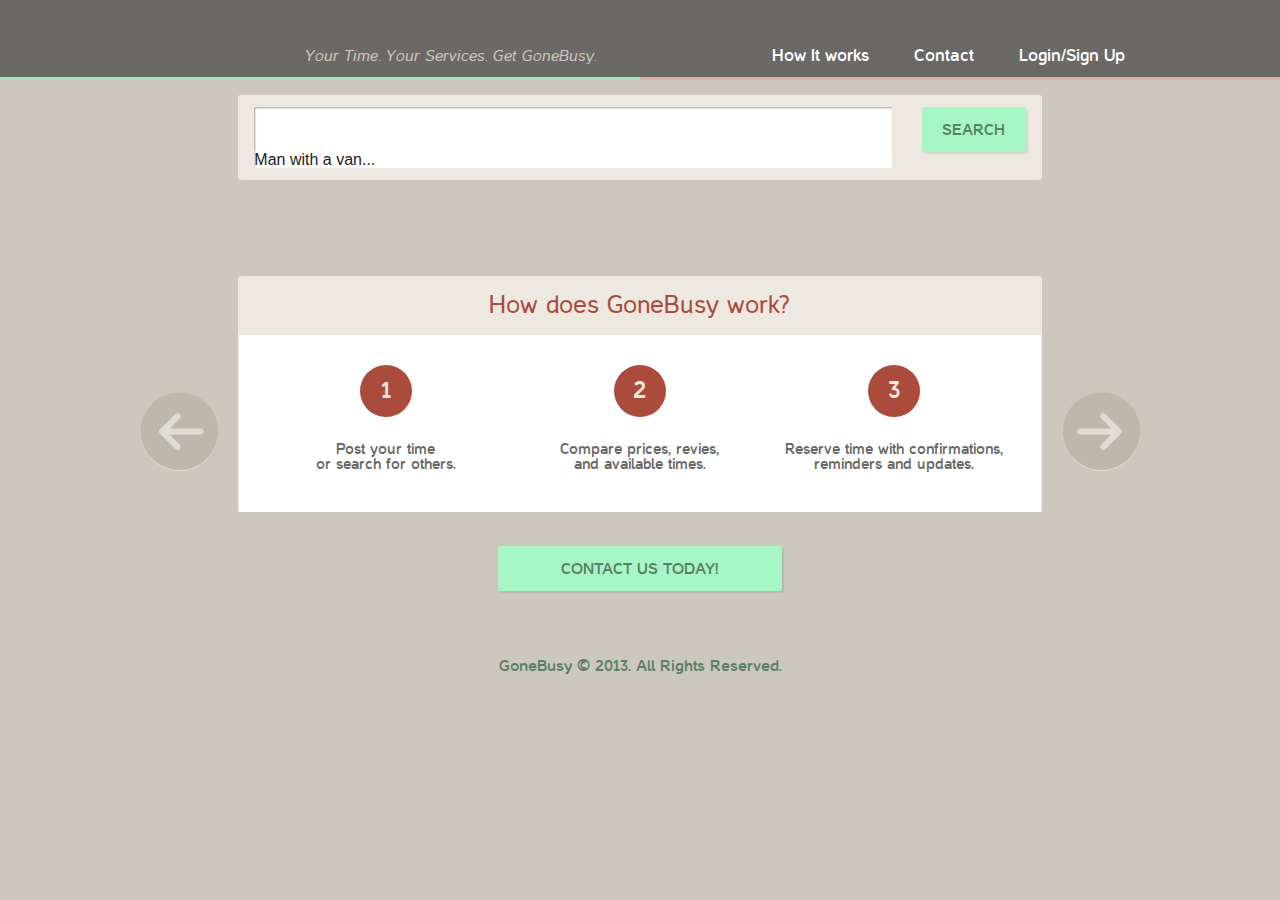
<file: how.html>
<!DOCTYPE html>
<!--[if IE 8]><html class="no-js lt-ie9" lang="en" > <![endif]-->
<!--[if gt IE 8]><!--><html class="no-js" lang="en" ><!--<![endif]-->
<head>
	<meta charset="utf-8">
  	<meta name="viewport" content="width=device-width">
  	<title>Home Page</title>
  	<link rel="stylesheet" href="css/normalize.css">
 	<link rel="stylesheet" href="css/foundation.min.css">
 	<link rel="stylesheet" href="css/custom.css">
</head>
<body>
	<div id="header">
		<div class="row">
			<div class="large-6 columns">
				<a href="#" title="GoneBusy" id="box" class="logo hidetext"><h1>GoneBusy</h1></a>
				<div class="mission push">Your Time. Your Services. Get GoneBusy.</div>
			</div>
			<div class="large-6 columns">
				<ul id="nav" class="push">
					<li><a href="#" title="How It works">How It works</a></li>
					<li><a href="#" title="Contact">Contact</a></li>
					<li><a href="#" title="Login/Sign Up">Login/Sign Up</a></li>
				</ul>
			</div>			
		</div>
		<div class="accent"><div class="green"></div></div>
	</div>
	<div id="cont">
		<div id="search">
			<div class="row">
				<div class="large-10 large-centered columns">
					<form class="rad">
						<div class="row">
							<div class="large-10 columns">
								<div class="search-w"><input class="searchbox rad" type="text" name="search" maxlength="50" size="20" value=""/><div class="search-msg">Man with a van...</div></div>
							</div>
							<div class="large-2 columns">
								<input class="submit rad" type="submit"  value="Search"/>
							</div>
						</div>
					</form>
				</div>
			</div>
		</div>
		<div id="slider">
			<div class="slider-pager">
				<div class="row">
					<div class="large-12 columns">
						<a href="#" class="prev hidetext">Prev</a>
						<a href="#" class="next hidetext">Next</a>
					</div>
				</div>				
			</div>
			<div class="slider-target">
				<!-- <div id="signup">
					<div class="row">
						<div class="large-9 large-centered columns">
							<div class="row">
								<div class="large-6 columns">
									<form class="rad">
										<div class="row">
											<div class ="large-12 columns">
												<h2>Existing Members</h2>
												<label>Username</label>
												<input class="username rad" type="text" name="search" maxlength="50" size="20" value=""/>
												<label>Pass Phrase</label>
												<input class="passphrase rad" type="text" name="search" maxlength="50" size="20" value=""/>
												<div class="base">	
													<div class="log">
														<input class="submit rad" type="submit"  value="Let me in!"/>
													</div>
													<div class="forgot">
														<a href="#">Forgot your password?</a>
													</div>
												</div>
											</div>
										</div>
									</form>
								</div>
								<div class="large-6 columns">
									<form class="rad">
										<div class="row">
											<div class ="large-12 columns">
												<h2>New Members</h2>
												<label>Username</label>
												<input class="username rad" type="text" name="search" maxlength="50" size="20" value=""/>
												<div class="base">
													<div class="log">
														<input class="submit rad" type="submit"  value="Sign up free today!"/>
													</div>
													<ul class="notes">
														<li>*Advertise services you provide!</li>
														<li>*Let friends book your free time!</li>
														<li>*Increase productivity and revenue!</li>
														<li>*Fill up unused hours!</li>
														<li>*Find special deals!</li>
													</ul>
												</div>
											</div>
										</div>
									</form>
								</div>
							</div>
						</div>
					</div>
				</div> -->				
				<!-- <div id="works">
					<div class="row">
						<div class="large-9 large-centered columns">
							<div class="row">
								<div class="large-6 columns">
									<div class="block rad">
										<div class="row">
											<div class ="large-12 columns">
												<h2>Reserve someone's time!</h2>												
											</div>
											<ul class="appeal">
												<li class="horn">Let people know what you do.</li>
												<li class="binoc">Search for what you need done.</li>
												<li class="bill">Advertise your free time.</li>
												<li class="cal">Appointment management and alerts.</li>
												<li class="burst">Customize rates for different hours.</li>
												<li class="star">Make use of optional reviews.</li>
												<li class="gear">API access for your existing business.</li>
												<li class="log"><input class="submit rad" type="submit"  value="Sign up free today!"/></li>
											</ul>											
										</div>
									</div>
								</div>
								<div class="large-6 columns">
									<div class="block rad">
										<div class="row">
											<div class ="large-12 columns">
												<h2>Advertise your own time!</h2>												
											</div>
											<ul class="appeal">
												<li class="horn">Let people know what you do.</li>
												<li class="binoc">Search for what you need done.</li>
												<li class="bill">Advertise your free time.</li>
												<li class="cal">Appointment management and alerts.</li>
												<li class="burst">Customize rates for different hours.</li>
												<li class="star">Make use of optional reviews.</li>
												<li class="gear">API access for your existing business.</li>
												<li class="log"><input class="submit rad" type="submit"  value="Sign up free today!"/></li>
											</ul>
										</div>
									</div>
								</div>
							</div>
						</div>
					</div>
				</div> -->
				<div id="how">
					<div class="row">
						<div class="large-10 large-centered columns">
							<div class="block rad">
								<div class="row">
									<div class ="large-12 columns">
										<h2>How does GoneBusy work?</h2>												
									</div>
									<div class="log">
										<div class="row">
											<div class="large-11 large-centered columns">
												<div class="row">
													<div class="large-4 columns">
														<div class="num">1</div>
														<div class="text">Post your time<br>or search for others.</div>
													</div>
													<div class="large-4 columns">
														<div class="num">2</div>
														<div class="text">Compare prices, revies,<br>and available times.</div>
													</div>
													<div class="large-4 columns">
														<div class="num">3</div>
														<div class="text">Reserve time with confirmations,<br>reminders and updates.</div>
													</div>
												</div>
											</div>
										</div>
									</div>										
								</div>
							</div>
							<div class="log lower">
								<input class="submit rad" type="submit"  value="Contact us today!"/>
							</div>
						</div>
					</div>
				</div>
			</div>
		</div>	
	</div>

	<div id="footer">
		<div class="row">
			<div class="large-12 columns">
				GoneBusy &copy; 2013. All Rights Reserved.
			</div>
		</div>
	</div>

	<script src="js/vendor/custom.modernizr.js"></script>
  	<script type="text/javascript" src="js/raphael.js"></script>
  	<script type="text/javascript" src="//ajax.googleapis.com/ajax/libs/jquery/1.10.2/jquery.min.js"></script>
  	<script type="text/javascript" src="js/scripts.js"></script>
	<script>
	document.write('<script src=' +
	('__proto__' in {} ? 'js/vendor/zepto' : 'js/vendor/jquery') +
	'.js><\/script>')
	</script>
  
	<script src="js/foundation.min.js"></script>
	<!--

	<script src="js/foundation/foundation.js"></script>

	<script src="js/foundation/foundation.alerts.js"></script>

	<script src="js/foundation/foundation.clearing.js"></script>

	<script src="js/foundation/foundation.cookie.js"></script>

	<script src="js/foundation/foundation.dropdown.js"></script>

	<script src="js/foundation/foundation.forms.js"></script>

	<script src="js/foundation/foundation.joyride.js"></script>

	<script src="js/foundation/foundation.magellan.js"></script>

	<script src="js/foundation/foundation.orbit.js"></script>

	<script src="js/foundation/foundation.reveal.js"></script>

	<script src="js/foundation/foundation.section.js"></script>

	<script src="js/foundation/foundation.tooltips.js"></script>

	<script src="js/foundation/foundation.topbar.js"></script>

	<script src="js/foundation/foundation.interchange.js"></script>

	<script src="js/foundation/foundation.placeholder.js"></script>

	<script src="js/foundation/foundation.abide.js"></script>

	-->
  
	<script>
    	$(document).foundation();
	</script>
</body>
</html>
</file>
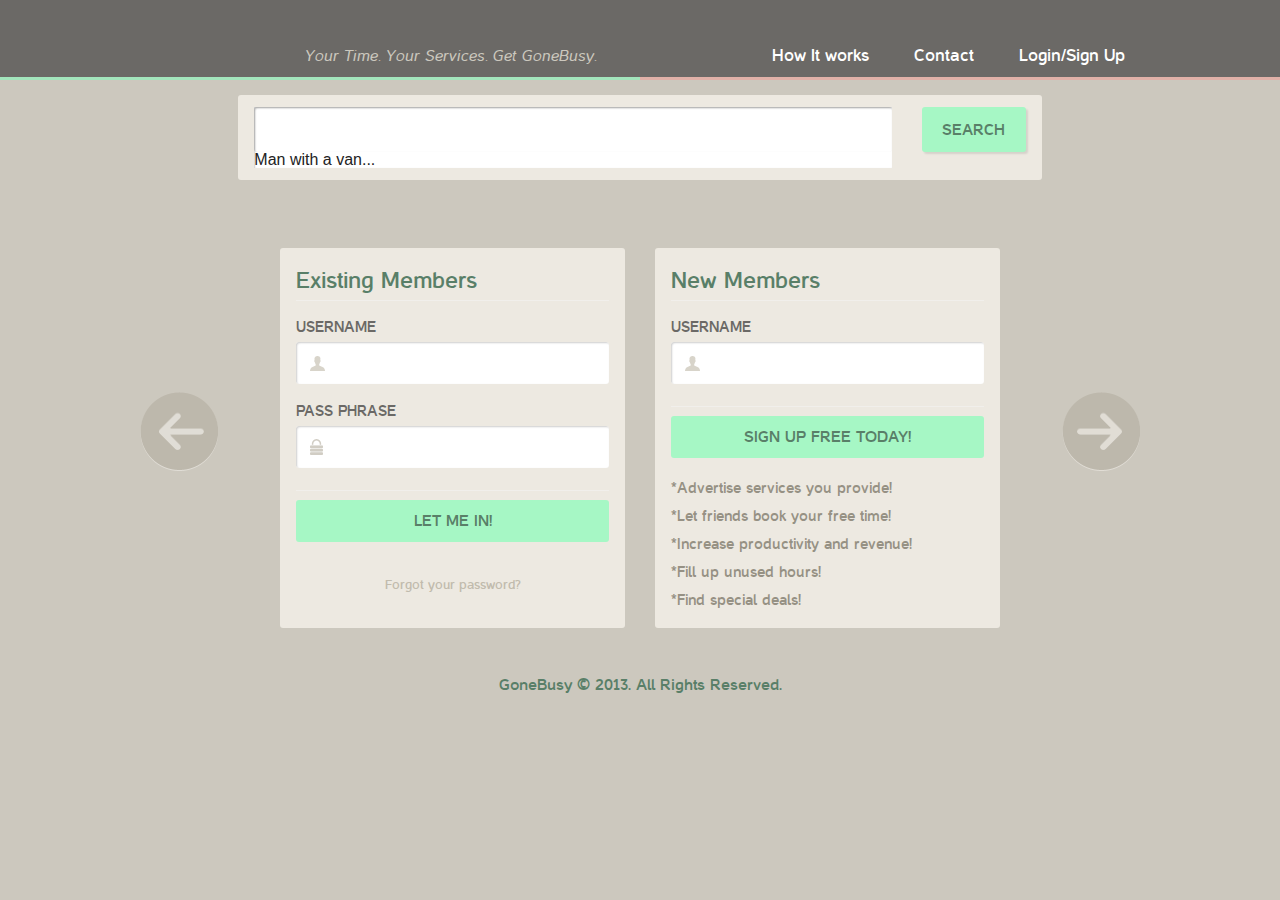
<file: login.html>
<!DOCTYPE html>
<!--[if IE 8]><html class="no-js lt-ie9" lang="en" > <![endif]-->
<!--[if gt IE 8]><!--><html class="no-js" lang="en" ><!--<![endif]-->
<head>
	<meta charset="utf-8">
  	<meta name="viewport" content="width=device-width">
  	<title>Home Page</title>
  	<link rel="stylesheet" href="css/normalize.css">
 	<link rel="stylesheet" href="css/foundation.min.css">
 	<link rel="stylesheet" href="css/custom.css">
</head>
<body>
	<div id="header">
		<div class="row">
			<div class="large-6 columns">
				<a href="#" title="GoneBusy" id="box" class="logo hidetext"><h1>GoneBusy</h1></a>
				<div class="mission push">Your Time. Your Services. Get GoneBusy.</div>
			</div>
			<div class="large-6 columns">
				<ul id="nav" class="push">
					<li><a href="#" title="How It works">How It works</a></li>
					<li><a href="#" title="Contact">Contact</a></li>
					<li><a href="#" title="Login/Sign Up">Login/Sign Up</a></li>
				</ul>
			</div>			
		</div>
		<div class="accent"><div class="green"></div></div>
	</div>
	<div id="cont">
		<div id="search">
			<div class="row">
				<div class="large-10 large-centered columns">
					<form class="rad">
						<div class="row">
							<div class="large-10 columns">
								<div class="search-w"><input class="searchbox rad" type="text" name="search" maxlength="50" size="20" value=""/><div class="search-msg">Man with a van...</div></div>
							</div>
							<div class="large-2 columns">
								<input class="submit rad" type="submit"  value="Search"/>
							</div>
						</div>
					</form>
				</div>
			</div>
		</div>
		<div id="slider">
			<div class="slider-pager">
				<div class="row">
					<div class="large-12 columns">
						<a href="#" class="prev hidetext">Prev</a>
						<a href="#" class="next hidetext">Next</a>
					</div>
				</div>				
			</div>
			<div class="slider-target">
				<div id="signup">
					<div class="row">
						<div class="large-9 large-centered columns">
							<div class="row">
								<div class="large-6 columns">
									<form class="rad">
										<div class="row">
											<div class ="large-12 columns">
												<h2>Existing Members</h2>
												<label>Username</label>
												<input class="username rad" type="text" name="search" maxlength="50" size="20" value=""/>
												<label>Pass Phrase</label>
												<input class="passphrase rad" type="text" name="search" maxlength="50" size="20" value=""/>
												<div class="base">	
													<div class="log">
														<input class="submit rad" type="submit"  value="Let me in!"/>
													</div>
													<div class="forgot">
														<a href="#">Forgot your password?</a>
													</div>
												</div>
											</div>
										</div>
									</form>
								</div>
								<div class="large-6 columns">
									<form class="rad">
										<div class="row">
											<div class ="large-12 columns">
												<h2>New Members</h2>
												<label>Username</label>
												<input class="username rad" type="text" name="search" maxlength="50" size="20" value=""/>
												<div class="base">
													<div class="log">
														<input class="submit rad" type="submit"  value="Sign up free today!"/>
													</div>
													<ul class="notes">
														<li>*Advertise services you provide!</li>
														<li>*Let friends book your free time!</li>
														<li>*Increase productivity and revenue!</li>
														<li>*Fill up unused hours!</li>
														<li>*Find special deals!</li>
													</ul>
												</div>
											</div>
										</div>
									</form>
								</div>
							</div>
						</div>
					</div>
				</div>				
				<!-- <div id="works">
					<div class="row">
						<div class="large-9 large-centered columns">
							<div class="row">
								<div class="large-6 columns">
									<div class="block rad">
										<div class="row">
											<div class ="large-12 columns">
												<h2>Reserve someone's time!</h2>												
											</div>
											<ul class="appeal">
												<li class="horn">Let people know what you do.</li>
												<li class="binoc">Search for what you need done.</li>
												<li class="bill">Advertise your free time.</li>
												<li class="cal">Appointment management and alerts.</li>
												<li class="burst">Customize rates for different hours.</li>
												<li class="star">Make use of optional reviews.</li>
												<li class="gear">API access for your existing business.</li>
												<li class="log"><input class="submit rad" type="submit"  value="Sign up free today!"/></li>
											</ul>											
										</div>
									</div>
								</div>
								<div class="large-6 columns">
									<div class="block rad">
										<div class="row">
											<div class ="large-12 columns">
												<h2>Advertise your own time!</h2>												
											</div>
											<ul class="appeal">
												<li class="horn">Let people know what you do.</li>
												<li class="binoc">Search for what you need done.</li>
												<li class="bill">Advertise your free time.</li>
												<li class="cal">Appointment management and alerts.</li>
												<li class="burst">Customize rates for different hours.</li>
												<li class="star">Make use of optional reviews.</li>
												<li class="gear">API access for your existing business.</li>
												<li class="log"><input class="submit rad" type="submit"  value="Sign up free today!"/></li>
											</ul>
										</div>
									</div>
								</div>
							</div>
						</div>
					</div>
				</div> -->
				<!-- <div id="how">
					<div class="row">
						<div class="large-10 large-centered columns">
							<div class="block rad">
								<div class="row">
									<div class ="large-12 columns">
										<h2>How does GoneBusy work?</h2>												
									</div>
									<div class="log">
										<div class="row">
											<div class="large-11 large-centered columns">
												<div class="row">
													<div class="large-4 columns">
														<div class="num">1</div>
														<div class="text">Post your time<br>or search for others.</div>
													</div>
													<div class="large-4 columns">
														<div class="num">2</div>
														<div class="text">Compare prices, revies,<br>and available times.</div>
													</div>
													<div class="large-4 columns">
														<div class="num">3</div>
														<div class="text">Reserve time with confirmations,<br>reminders and updates.</div>
													</div>
												</div>
											</div>
										</div>
									</div>										
								</div>
							</div>
							<div class="log lower">
								<input class="submit rad" type="submit"  value="Contact us today!"/>
							</div>
						</div>
					</div>
				</div> -->
			</div>
		</div>	
	</div>

	<div id="footer">
		<div class="row">
			<div class="large-12 columns">
				GoneBusy &copy; 2013. All Rights Reserved.
			</div>
		</div>
	</div>

	<script src="js/vendor/custom.modernizr.js"></script>
  	<script type="text/javascript" src="js/raphael.js"></script>
  	<script type="text/javascript" src="//ajax.googleapis.com/ajax/libs/jquery/1.10.2/jquery.min.js"></script>
  	<script type="text/javascript" src="js/scripts.js"></script>
	<script>
	document.write('<script src=' +
	('__proto__' in {} ? 'js/vendor/zepto' : 'js/vendor/jquery') +
	'.js><\/script>')
	</script>
  
	<script src="js/foundation.min.js"></script>
	<!--

	<script src="js/foundation/foundation.js"></script>

	<script src="js/foundation/foundation.alerts.js"></script>

	<script src="js/foundation/foundation.clearing.js"></script>

	<script src="js/foundation/foundation.cookie.js"></script>

	<script src="js/foundation/foundation.dropdown.js"></script>

	<script src="js/foundation/foundation.forms.js"></script>

	<script src="js/foundation/foundation.joyride.js"></script>

	<script src="js/foundation/foundation.magellan.js"></script>

	<script src="js/foundation/foundation.orbit.js"></script>

	<script src="js/foundation/foundation.reveal.js"></script>

	<script src="js/foundation/foundation.section.js"></script>

	<script src="js/foundation/foundation.tooltips.js"></script>

	<script src="js/foundation/foundation.topbar.js"></script>

	<script src="js/foundation/foundation.interchange.js"></script>

	<script src="js/foundation/foundation.placeholder.js"></script>

	<script src="js/foundation/foundation.abide.js"></script>

	-->
  
	<script>
    	$(document).foundation();
	</script>
</body>
</html>
</file>
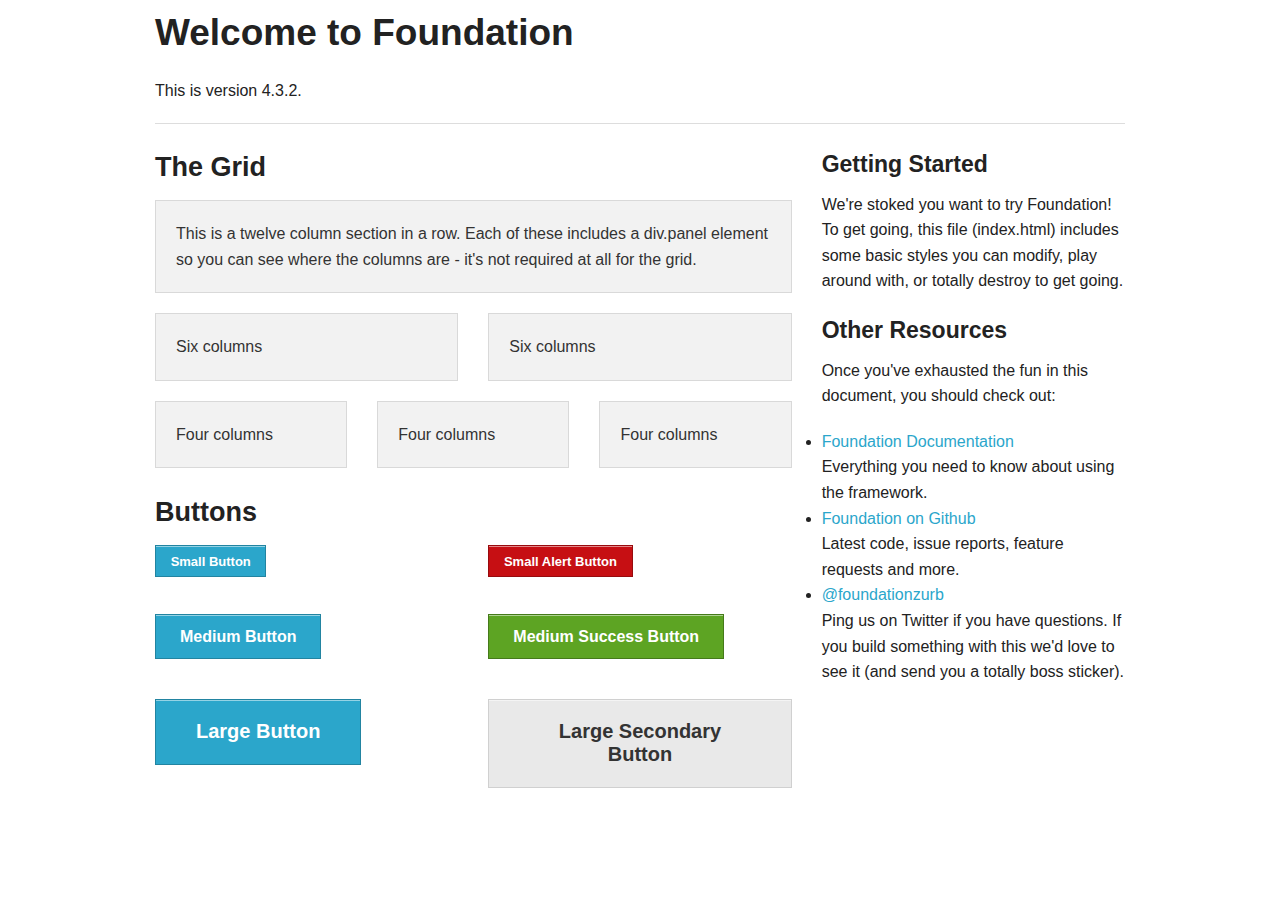
<file: sample.html>
<!DOCTYPE html>
<!--[if IE 8]> 				 <html class="no-js lt-ie9" lang="en" > <![endif]-->
<!--[if gt IE 8]><!--> <html class="no-js" lang="en" > <!--<![endif]-->

<head>
	<meta charset="utf-8">
  <meta name="viewport" content="width=device-width">
  <title>Foundation 4</title>

  
  <link rel="stylesheet" href="css/foundation.css">
  

  <script src="js/vendor/custom.modernizr.js"></script>

</head>
<body>

	<div class="row">
		<div class="large-12 columns">
			<h2>Welcome to Foundation</h2>
			<p>This is version 4.3.2.</p>
			<hr />
		</div>
	</div>

	<div class="row">
		<div class="large-8 columns">
			<h3>The Grid</h3>

			<!-- Grid Example -->
			<div class="row">
				<div class="large-12 columns">
					<div class="panel">
						<p>This is a twelve column section in a row. Each of these includes a div.panel element so you can see where the columns are - it's not required at all for the grid.</p>
					</div>
				</div>
			</div>
			<div class="row">
				<div class="large-6 columns">
					<div class="panel">
						<p>Six columns</p>
					</div>
				</div>
				<div class="large-6 columns">
					<div class="panel">
						<p>Six columns</p>
					</div>
				</div>
			</div>
			<div class="row">
				<div class="large-4 columns">
					<div class="panel">
						<p>Four columns</p>
					</div>
				</div>
				<div class="large-4 columns">
					<div class="panel">
						<p>Four columns</p>
					</div>
				</div>
				<div class="large-4 columns">
					<div class="panel">
						<p>Four columns</p>
					</div>
				</div>
			</div>

			<h3>Buttons</h3>

      <div class="row">
        <div class="large-6 columns">
          <p><a href="#" class="small button">Small Button</a></p>
          <p><a href="#" class="button">Medium Button</a></p>
          <p><a href="#" class="large button">Large Button</a></p>
        </div>
        <div class="large-6 columns">
          <p><a href="#" class="small alert button">Small Alert Button</a></p>
          <p><a href="#" class="success button">Medium Success Button</a></p>
          <p><a href="#" class="large secondary button">Large Secondary Button</a></p>
        </div>
      </div>
		</div>

		<div class="large-4 columns">
			<h4>Getting Started</h4>
			<p>We're stoked you want to try Foundation! To get going, this file (index.html) includes some basic styles you can modify, play around with, or totally destroy to get going.</p>

			<h4>Other Resources</h4>
			<p>Once you've exhausted the fun in this document, you should check out:</p>
			<ul class="disc">
				<li><a href="http://foundation.zurb.com/docs">Foundation Documentation</a><br />Everything you need to know about using the framework.</li>
				<li><a href="http://github.com/zurb/foundation">Foundation on Github</a><br />Latest code, issue reports, feature requests and more.</li>
				<li><a href="http://twitter.com/foundationzurb">@foundationzurb</a><br />Ping us on Twitter if you have questions. If you build something with this we'd love to see it (and send you a totally boss sticker).</li>
			</ul>
		</div>
	</div>

  <script>
  document.write('<script src=' +
  ('__proto__' in {} ? 'js/vendor/zepto' : 'js/vendor/jquery') +
  '.js><\/script>')
  </script>
  
  <script src="js/foundation.min.js"></script>
  <!--
  
  <script src="js/foundation/foundation.js"></script>
  
  <script src="js/foundation/foundation.alerts.js"></script>
  
  <script src="js/foundation/foundation.clearing.js"></script>
  
  <script src="js/foundation/foundation.cookie.js"></script>
  
  <script src="js/foundation/foundation.dropdown.js"></script>
  
  <script src="js/foundation/foundation.forms.js"></script>
  
  <script src="js/foundation/foundation.joyride.js"></script>
  
  <script src="js/foundation/foundation.magellan.js"></script>
  
  <script src="js/foundation/foundation.orbit.js"></script>
  
  <script src="js/foundation/foundation.reveal.js"></script>
  
  <script src="js/foundation/foundation.section.js"></script>
  
  <script src="js/foundation/foundation.tooltips.js"></script>
  
  <script src="js/foundation/foundation.topbar.js"></script>
  
  <script src="js/foundation/foundation.interchange.js"></script>
  
  <script src="js/foundation/foundation.placeholder.js"></script>
  
  <script src="js/foundation/foundation.abide.js"></script>
  
  -->
  
  <script>
    $(document).foundation();
  </script>
</body>
</html>
</file>
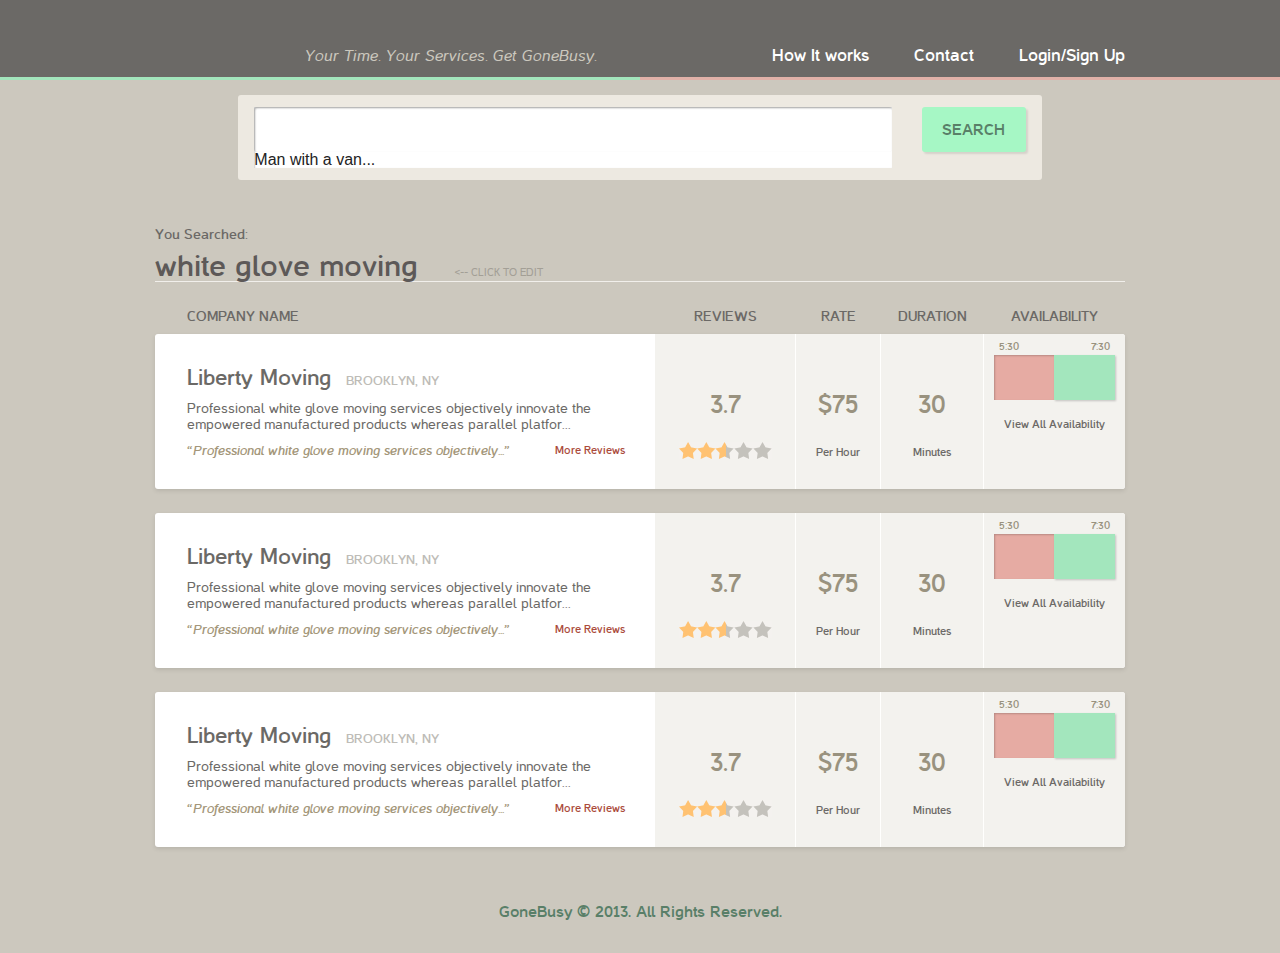
<file: searched.html>
<!DOCTYPE html>
<!--[if IE 8]><html class="no-js lt-ie9" lang="en" > <![endif]-->
<!--[if gt IE 8]><!--><html class="no-js" lang="en" ><!--<![endif]-->
<head>
	<meta charset="utf-8">
  	<meta name="viewport" content="width=device-width">
  	<title>Home Page</title>
  	<link rel="stylesheet" href="css/normalize.css">
 	<link rel="stylesheet" href="css/foundation.min.css">
 	<link rel="stylesheet" href="css/custom.css">
</head>
<body>
	<div id="header">
		<div class="row">
			<div class="large-6 columns">
				<a href="#" title="GoneBusy" id="box" class="logo hidetext"><h1>GoneBusy</h1></a>
				<div class="mission push">Your Time. Your Services. Get GoneBusy.</div>
			</div>
			<div class="large-6 columns">
				<ul id="nav" class="push">
					<li><a href="#" title="How It works">How It works</a></li>
					<li><a href="#" title="Contact">Contact</a></li>
					<li><a href="#" title="Login/Sign Up">Login/Sign Up</a></li>
				</ul>
			</div>			
		</div>
		<div class="accent"><div class="green"></div></div>
	</div>
	<div id="cont">
		<div id="search">
			<div class="row">
				<div class="large-10 large-centered columns">
					<form class="rad">
						<div class="row">
							<div class="large-10 columns">
								<div class="search-w"><input class="searchbox rad" type="text" name="search" maxlength="50" size="20" value=""/><div class="search-msg">Man with a van...</div></div>
							</div>
							<div class="large-2 columns">
								<input class="submit rad" type="submit"  value="Search"/>
							</div>
						</div>
					</form>
				</div>
			</div>
		</div>
		<div id="results">
			<div class="row">
				<div class="large-12 columns">
					<span>You Searched:</span>
				</div>
			</div>
			<div class="row">
				<div class="large-12 columns">
					<div class="search-edit">
						<form class="clearfix">
							<input class="searchbox" type="text" name="search" maxlength="50" size="20" value="white glove moving"/>
							<div class="edit-msg">&lt;-- Click to edit</div>
						</form>
					</div>
				</div>
			</div>
			<div class="heading">
				<div class="row">
					<div class="large-6 columns">
						<div class="space">Company Name</div>
					</div>
					<div class="large-6 columns">
						<div class="row">
							<div class="large-12 columns">
								<div class="steep">									
									<div class="cent">Reviews</div>									
									<div class="cent smer rate">Rate</div>									
									<div class="cent smer">Duration</div>									
									<div class="cent">Availability</div>									
								</div>
							</div>
						</div>
					</div>
				</div>
			</div>
			<div class="search-options">
				<div class="row">					
					<div class="large-12 columns">
						<div class="hold">
							<div class="row">
								<div class="large-6 columns">
									<div class="space clearfix">
										<div class="head">Liberty Moving</div>
										<div class="loc">Brooklyn, NY</div>
										<div class="text">
											Professional white glove moving services objectively innovate the empowered manufactured products whereas parallel platfor...
										</div>
										<div class="review">“Professional white glove moving services objectively...”</div>
										<a href="#" class="more-revs">More Reviews</a>
									</div>
								</div>
								<div class="large-6 columns">
									<div class="row">
										<div class="large-12 columns">
											<div class="cents">												
												<div class="cent">
													<div class="rating num">3.7</div>
													<div class="rate-box"><div class="build-up"></div><div class="star-patt"></div></div>
												</div>												
												<div class="cent smer rate">
													<div class="rate num">$75</div>
													<div class="per">Per Hour</div>
												</div>																
												<div class="cent smer">
													<div class="time-count num">30</div>
													<div class="time-grade">Minutes</div>
												</div>																
												<div class="cent last">													
													<div class="time-span clearfix">
														<div class="start">5:30</div>
														<div class="end">7:30</div>
													</div>
													<div class="meter">
														<div class="avail"></div>
													</div>
													<div class="note">View All Availability</div>													
												</div>													
											</div>
										</div>
									</div>
								</div>
							</div>
						</div>
					</div>
				</div>
				<div class="row">					
					<div class="large-12 columns">
						<div class="hold">
							<div class="row">
								<div class="large-6 columns">
									<div class="space clearfix">
										<div class="head">Liberty Moving</div>
										<div class="loc">Brooklyn, NY</div>
										<div class="text">
											Professional white glove moving services objectively innovate the empowered manufactured products whereas parallel platfor...
										</div>
										<div class="review">“Professional white glove moving services objectively...”</div>
										<a href="#" class="more-revs">More Reviews</a>
									</div>
								</div>
								<div class="large-6 columns">
									<div class="row">
										<div class="large-12 columns">
											<div class="cents">												
												<div class="cent">
													<div class="rating num">3.7</div>
													<div class="rate-box"><div class="build-up"></div><div class="star-patt"></div></div>
												</div>												
												<div class="cent smer rate">
													<div class="rate num">$75</div>
													<div class="per">Per Hour</div>
												</div>																
												<div class="cent smer">
													<div class="time-count num">30</div>
													<div class="time-grade">Minutes</div>
												</div>																
												<div class="cent last">													
													<div class="time-span clearfix">
														<div class="start">5:30</div>
														<div class="end">7:30</div>
													</div>
													<div class="meter">
														<div class="avail"></div>
													</div>
													<div class="note">View All Availability</div>													
												</div>													
											</div>
										</div>
									</div>
								</div>
							</div>
						</div>
					</div>
				</div>
				<div class="row">					
					<div class="large-12 columns">
						<div class="hold">
							<div class="row">
								<div class="large-6 columns">
									<div class="space clearfix">
										<div class="head">Liberty Moving</div>
										<div class="loc">Brooklyn, NY</div>
										<div class="text">
											Professional white glove moving services objectively innovate the empowered manufactured products whereas parallel platfor...
										</div>
										<div class="review">“Professional white glove moving services objectively...”</div>
										<a href="#" class="more-revs">More Reviews</a>
									</div>
								</div>
								<div class="large-6 columns">
									<div class="row">
										<div class="large-12 columns">
											<div class="cents">												
												<div class="cent">
													<div class="rating num">3.7</div>
													<div class="rate-box"><div class="build-up"></div><div class="star-patt"></div></div>
												</div>												
												<div class="cent smer rate">
													<div class="rate num">$75</div>
													<div class="per">Per Hour</div>
												</div>																
												<div class="cent smer">
													<div class="time-count num">30</div>
													<div class="time-grade">Minutes</div>
												</div>																
												<div class="cent last">													
													<div class="time-span clearfix">
														<div class="start">5:30</div>
														<div class="end">7:30</div>
													</div>
													<div class="meter">
														<div class="avail"></div>
													</div>
													<div class="note">View All Availability</div>													
												</div>													
											</div>
										</div>
									</div>
								</div>
							</div>
						</div>
					</div>
				</div>				
		<!-- <div id="slider">
			<div class="slider-pager">
				<div class="row">
					<div class="large-12 columns">
						<a href="#" class="prev hidetext">Prev</a>
						<a href="#" class="next hidetext">Next</a>
					</div>
				</div>				
			</div>
			<div class="slider-target">
				<div id="signup">
					<div class="row">
						<div class="large-9 large-centered columns">
							<div class="row">
								<div class="large-6 columns">
									<form class="rad">
										<div class="row">
											<div class ="large-12 columns">
												<h2>Existing Members</h2>
												<label>Username</label>
												<input class="username rad" type="text" name="search" maxlength="50" size="20" value=""/>
												<label>Pass Phrase</label>
												<input class="passphrase rad" type="text" name="search" maxlength="50" size="20" value=""/>
												<div class="base">	
													<div class="log">
														<input class="submit rad" type="submit"  value="Let me in!"/>
													</div>
													<div class="forgot">
														<a href="#">Forgot your password?</a>
													</div>
												</div>
											</div>
										</div>
									</form>
								</div>
								<div class="large-6 columns">
									<form class="rad">
										<div class="row">
											<div class ="large-12 columns">
												<h2>New Members</h2>
												<label>Username</label>
												<input class="username rad" type="text" name="search" maxlength="50" size="20" value=""/>
												<div class="base">
													<div class="log">
														<input class="submit rad" type="submit"  value="Sign up free today!"/>
													</div>
													<ul class="notes">
														<li>*Advertise services you provide!</li>
														<li>*Let friends book your free time!</li>
														<li>*Increase productivity and revenue!</li>
														<li>*Fill up unused hours!</li>
														<li>*Find special deals!</li>
													</ul>
												</div>
											</div>
										</div>
									</form>
								</div>
							</div>
						</div>
					</div>
				</div>				
				<div id="works">
					<div class="row">
						<div class="large-9 large-centered columns">
							<div class="row">
								<div class="large-6 columns">
									<div class="block rad">
										<div class="row">
											<div class ="large-12 columns">
												<h2>Reserve someone's time!</h2>												
											</div>
											<ul class="appeal">
												<li class="horn">Let people know what you do.</li>
												<li class="binoc">Search for what you need done.</li>
												<li class="bill">Advertise your free time.</li>
												<li class="cal">Appointment management and alerts.</li>
												<li class="burst">Customize rates for different hours.</li>
												<li class="star">Make use of optional reviews.</li>
												<li class="gear">API access for your existing business.</li>
												<li class="log"><input class="submit rad" type="submit"  value="Sign up free today!"/></li>
											</ul>											
										</div>
									</div>
								</div>
								<div class="large-6 columns">
									<div class="block rad">
										<div class="row">
											<div class ="large-12 columns">
												<h2>Advertise your own time!</h2>												
											</div>
											<ul class="appeal">
												<li class="horn">Let people know what you do.</li>
												<li class="binoc">Search for what you need done.</li>
												<li class="bill">Advertise your free time.</li>
												<li class="cal">Appointment management and alerts.</li>
												<li class="burst">Customize rates for different hours.</li>
												<li class="star">Make use of optional reviews.</li>
												<li class="gear">API access for your existing business.</li>
												<li class="log"><input class="submit rad" type="submit"  value="Sign up free today!"/></li>
											</ul>
										</div>
									</div>
								</div>
							</div>
						</div>
					</div>
				</div>
				<div id="how">
					<div class="row">
						<div class="large-10 large-centered columns">
							<div class="block rad">
								<div class="row">
									<div class ="large-12 columns">
										<h2>How does GoneBusy work?</h2>												
									</div>
									<div class="log">
										<div class="row">
											<div class="large-11 large-centered columns">
												<div class="row">
													<div class="large-4 columns">
														<div class="num">1</div>
														<div class="text">Post your time<br>or search for others.</div>
													</div>
													<div class="large-4 columns">
														<div class="num">2</div>
														<div class="text">Compare prices, revies,<br>and available times.</div>
													</div>
													<div class="large-4 columns">
														<div class="num">3</div>
														<div class="text">Reserve time with confirmations,<br>reminders and updates.</div>
													</div>
												</div>
											</div>
										</div>
									</div>										
								</div>
							</div>
							<div class="log lower">
								<input class="submit rad" type="submit"  value="Contact us today!"/>
							</div>
						</div>
					</div>
				</div>
			</div>
		</div> -->	
	</div>

	<div id="footer">
		<div class="row">
			<div class="large-12 columns">
				GoneBusy &copy; 2013. All Rights Reserved.
			</div>
		</div>
	</div>

	<script src="js/vendor/custom.modernizr.js"></script>
  	<script type="text/javascript" src="js/raphael.js"></script>
  	<script type="text/javascript" src="//ajax.googleapis.com/ajax/libs/jquery/1.10.2/jquery.min.js"></script>
  	<script type="text/javascript" src="js/scripts.js"></script>
	<script>
	document.write('<script src=' +
	('__proto__' in {} ? 'js/vendor/zepto' : 'js/vendor/jquery') +
	'.js><\/script>')
	</script>
	<script src="js/foundation.min.js"></script>
	<!--

	<script src="js/foundation/foundation.js"></script>

	<script src="js/foundation/foundation.alerts.js"></script>

	<script src="js/foundation/foundation.clearing.js"></script>

	<script src="js/foundation/foundation.cookie.js"></script>

	<script src="js/foundation/foundation.dropdown.js"></script>

	<script src="js/foundation/foundation.forms.js"></script>

	<script src="js/foundation/foundation.joyride.js"></script>

	<script src="js/foundation/foundation.magellan.js"></script>

	<script src="js/foundation/foundation.orbit.js"></script>

	<script src="js/foundation/foundation.reveal.js"></script>

	<script src="js/foundation/foundation.section.js"></script>

	<script src="js/foundation/foundation.tooltips.js"></script>

	<script src="js/foundation/foundation.topbar.js"></script>

	<script src="js/foundation/foundation.interchange.js"></script>

	<script src="js/foundation/foundation.placeholder.js"></script>

	<script src="js/foundation/foundation.abide.js"></script>

	-->
  
	<script>
    	$(document).foundation();
	</script>
</body>
</html>
</file>
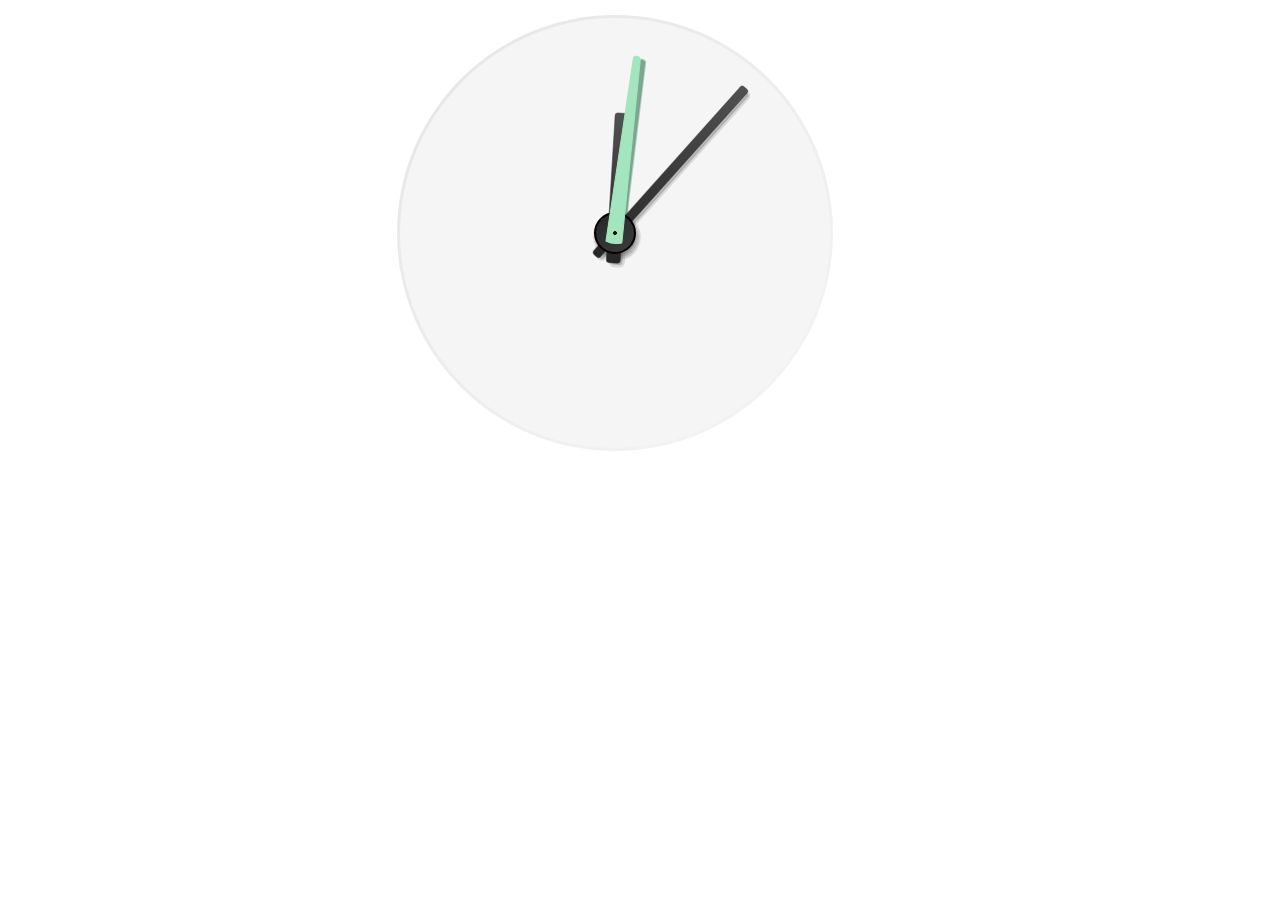
<file: SVG_Clock_animate_psd.html>
<!DOCTYPE html PUBLIC "-//W3C//DTD XHTML 1.0 Transitional//EN"
	"http://www.w3.org/TR/xhtml1/DTD/xhtml1-transitional.dtd"> 
<html lang="en">
    <head> 
        <meta http-equiv="Content-Type" content="text/html; charset=utf-8"> 
        <title>SVG Clock</title> 
        <script type="text/javascript" src="js/raphael.js"></script>
        <script type="text/javascript" src="//ajax.googleapis.com/ajax/libs/jquery/1.10.2/jquery.min.js"></script>
        <script type="text/javascript">

        var now = new Date();
        var step_time = 3000;
        var start_time = new Date(now.getFullYear(), now.getMonth(),
        now.getDate(), 12, 0, 39, 0);
        var clock_canvas, info_canvas;
        var hour_hand, minute_hand, second_hand, center;
        var hour_hand_shadow, minute_hand_shadow, second_hand_shadow, center_shadow;

        function draw_hour_shadow(canvas){
            hour_hand_shadow = canvas.rect(223, 111, 11, 146, 3);
            hour_hand_shadow.attr({fill: "#666666", "fill-opacity": 0.4, stroke: "#999999", "stroke-opacity": 0.3, "stroke-width": 5});
        }

        function draw_hour(canvas){
            hour_hand = canvas.rect(218, 105, 14, 150, 3);
            hour_hand.attr({fill: "90-#262626-#515151", stroke: "#333333", "stroke-opacity": 0.5});
        }

        function draw_minute_shadow(canvas){
            minute_hand_shadow = canvas.rect(226, 36, 7, 221, 3);
            minute_hand_shadow.attr({fill: "#666666", "fill-opacity": 0.4, stroke: "#999999", "stroke-opacity": 0.3, "stroke-width": 4});
        }

        function draw_minute(canvas){
            minute_hand = canvas.rect(221, 30, 9, 225, 3);
            minute_hand.attr({fill:"90-#262626-#515151", stroke:"#333333", "stroke-opacity": 0.5});
        }

        function draw_second_shadow(canvas){
            second_hand_shadow = canvas.path("M221 218C227 216 232 216 237 218L232 402C232 402 227 406 224 402L224 218");
            second_hand_shadow.attr({transform: "r45,229,227", fill:
            "#71a083", "fill-opacity": 0.9, stroke: "#71a083", "stroke-opacity": 0.5, "stroke-width": 2});
        }

        function draw_second(canvas){
            second_hand = canvas.path("M217 216C223 214 228 214 233 216L228 400C228 404 222 404 221 400L217 216");
            second_hand.attr({transform: "r45,225,225", fill: "#a3e5bc", stroke: "#a3e5bc"});
        }

        function draw_center_shadow(canvas){
            center_shadow = canvas.circle(227, 229, 18);
            center_shadow.attr({fill: "#666666", "fill-opacity": 0.2, stroke: "#666666", "stroke-opacity": 0.2});
            center_shadow.glow({size: 2, fill: true, opacity: 0.5, color: "#444444"});
        }

        function draw_center(canvas){
            center = canvas.circle(225, 225, 20);
            center.attr({fill:"315-#262626-#3d3d3d", stroke: "232323", "stroke-width": 2});
        }

        function draw_hour_ticks(canvas){
            var hour_sign;
            for(i=0;i<12;i++){
                var start_x = 225+Math.round(180*Math.cos(30*i*Math.PI/180));
                var start_y = 225+Math.round(180*Math.sin(30*i*Math.PI/180));
                var end_x = 225+Math.round(195*Math.cos(30*i*Math.PI/180));
                var end_y = 225+Math.round(195*Math.sin(30*i*Math.PI/180));	
                hour_sign = canvas.path("M"+start_x+" "+start_y+"L"+end_x+" "+end_y);
            }
        }

        function draw_clock(){
            clock_canvas = Raphael("clock_id",450, 450);
            var background = clock_canvas.circle(225,225,218);
            background.attr({"fill":"315-#e5e5e5-#f5f5f5","stroke":"none"});
            var clock = clock_canvas.circle(225,225,215);
            clock.attr({"fill":"#f5f5f5","stroke":"none"});

//            draw_hour_ticks(clock_canvas);
            draw_minute_shadow(clock_canvas);
            draw_hour_shadow(clock_canvas);
            draw_second_shadow(clock_canvas);
            draw_center_shadow(clock_canvas);

            draw_minute(clock_canvas);
            draw_hour(clock_canvas);
            draw_center(clock_canvas);
            draw_second(clock_canvas);

            var pin = clock_canvas.circle(225, 225, 1.5);
            pin.attr("fill", "#000");    
        }

        function finish_rotation(start_hour, end_hour){
            // 0 hour = 3 o'clock so offset...
            var rotation = 30 * (9 + end_hour - start_hour);
            var start_x = 225 + Math.round(215*Math.cos(30*start_hour*Math.PI/180));
            var start_y = 225 + Math.round(215*Math.sin(30*start_hour*Math.PI/180));	
            var end_x = Math.round(215*Math.cos(30*end_hour*Math.PI/180)) - 215;
            var end_y = Math.round(215*Math.sin(30*end_hour*Math.PI/180)) - 215;
            var slice = clock_canvas.path("M225,225L" + start_x + "," + start_y + "a215,215 0 0,0 " + end_x + "," + end_y + "z");
            slice.attr({transform: "r" + rotation + ",225,225", fill:
            "#a3e5bc", stroke: "none", opacity: 0.1});
            slice.insertBefore(minute_hand_shadow);
            slice.animate({opacity:1.0}, 250, "easeInOut");

            $('#info_one').fadeIn();
            draw_info("info_one");
        }

        function rotate_hands(){
            minute_hand.animateWith(second_hand, null, {transform: "r360,225,225"}, step_time, "easeInOut" );
            minute_hand_shadow.animateWith(second_hand, null, {transform: "r360,229,227"}, step_time, "easeInOut" );
            hour_hand.animateWith(second_hand, null, {transform: "r30,225,225"}, step_time, "easeInOut");
            hour_hand_shadow.animateWith(second_hand, null, {transform: "r30,229,227"}, step_time, "easeInOut");
            second_hand_shadow.animateWith(second_hand, null, {transform: "r"+(360*12 + 45)+",229,227"}, step_time, "easeInOut");
            second_hand.animate({transform: "r"+(360*12 + 45)+",225,225"}, step_time, "easeInOut", function(){
                finish_rotation(0, 1);
            });
        }

        function draw_info(div_id){
            info_canvas = Raphael(div_id, 400, 100);
            var info_box = info_canvas.rect(110, 10, 180, 80, 10);
            info_box.attr({transform:"r-20,200,0", fill:"#fff", stroke:"#444444", "stroke-width":"3"});
            //info_canvas.text(100,28,"Hi there!");
            info_canvas.image("./images/hi_there.jpg", 113, 13, 175, 75);
//                info_box.animate({transform: "m -1 0 0 1 400 0"}, 1000, "easeInOut");
            info_box.animate({transform: "r18,200,0"}, 1000, "easeInOut", function(){
                info_box.animate({transform: "r-15,200,0"}, 900, "easeInOut", function(){
                    info_box.animate({transform: "r13,200,0"}, 750, "easeInOut", function(){
                        info_box.animate({transform: "r-9,200,0"}, 650, "easeInOut", function(){
                            info_box.animate({transform: "r7,200,0"}, 450, "easeInOut", function(){
                                info_box.animate({transform: "r-2,200,0"}, 350, "easeInOut", function(){
                                    info_box.animate({transform: "r1,200,0"}, 200, "easeInOut", function(){
                                        info_box.animate({transform: "r0,200,0"}, 100, "easeInOut");
                                    });
                                });
                            });
                        });
                    });
                 });
            });
       }
        </script>
        <style type="text/css">
            #clock_id {
                width:500px;
                margin:auto;
            }
            #info_one {
                width:500px;
                margin:auto;
            }
        </style>
    </head> 
    <body> 
        <div id="clock_id"></div>
        <div id="info_one" style="display:none;"></div>
        <script type="text/javascript"> draw_clock(); rotate_hands();</script>
    </body> 
</html>
</file>
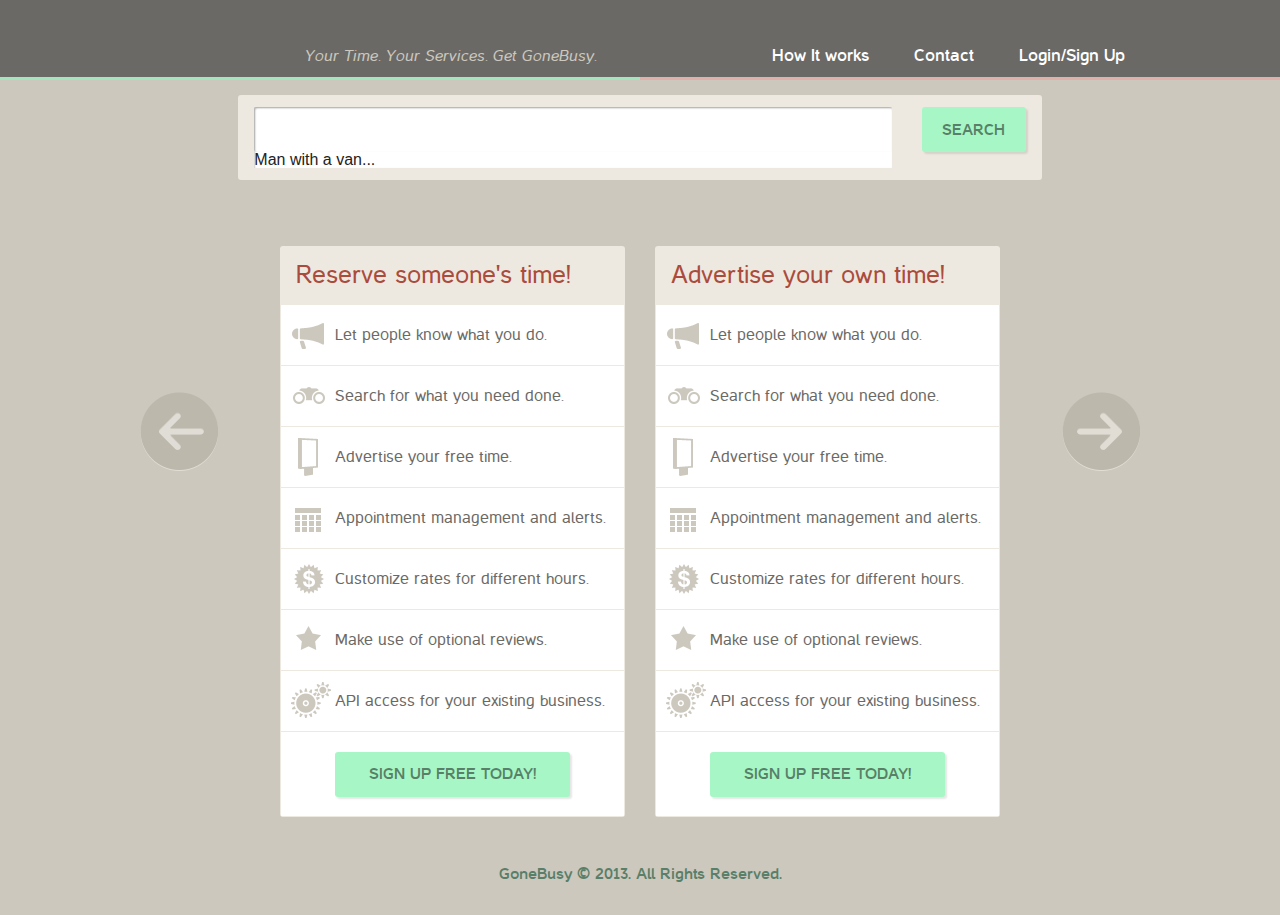
<file: works.html>
<!DOCTYPE html>
<!--[if IE 8]><html class="no-js lt-ie9" lang="en" > <![endif]-->
<!--[if gt IE 8]><!--><html class="no-js" lang="en" ><!--<![endif]-->
<head>
	<meta charset="utf-8">
  	<meta name="viewport" content="width=device-width">
  	<title>Home Page</title>
  	<link rel="stylesheet" href="css/normalize.css">
 	<link rel="stylesheet" href="css/foundation.min.css">
 	<link rel="stylesheet" href="css/custom.css">
</head>
<body>
	<div id="header">
		<div class="row">
			<div class="large-6 columns">
				<a href="#" title="GoneBusy" id="box" class="logo hidetext"><h1>GoneBusy</h1></a>
				<div class="mission push">Your Time. Your Services. Get GoneBusy.</div>
			</div>
			<div class="large-6 columns">
				<ul id="nav" class="push">
					<li><a href="#" title="How It works">How It works</a></li>
					<li><a href="#" title="Contact">Contact</a></li>
					<li><a href="#" title="Login/Sign Up">Login/Sign Up</a></li>
				</ul>
			</div>			
		</div>
		<div class="accent"><div class="green"></div></div>
	</div>
	<div id="cont">
		<div id="search">
			<div class="row">
				<div class="large-10 large-centered columns">
					<form class="rad">
						<div class="row">
							<div class="large-10 columns">
								<div class="search-w"><input class="searchbox rad" type="text" name="search" maxlength="50" size="20" value=""/><div class="search-msg">Man with a van...</div></div>
							</div>
							<div class="large-2 columns">
								<input class="submit rad" type="submit"  value="Search"/>
							</div>
						</div>
					</form>
				</div>
			</div>
		</div>
		<div id="slider">
			<div class="slider-pager">
				<div class="row">
					<div class="large-12 columns">
						<a href="#" class="prev hidetext">Prev</a>
						<a href="#" class="next hidetext">Next</a>
					</div>
				</div>				
			</div>
			<div class="slider-target">
				<!-- <div id="signup">
					<div class="row">
						<div class="large-9 large-centered columns">
							<div class="row">
								<div class="large-6 columns">
									<form class="rad">
										<div class="row">
											<div class ="large-12 columns">
												<h2>Existing Members</h2>
												<label>Username</label>
												<input class="username rad" type="text" name="search" maxlength="50" size="20" value=""/>
												<label>Pass Phrase</label>
												<input class="passphrase rad" type="text" name="search" maxlength="50" size="20" value=""/>
												<div class="base">	
													<div class="log">
														<input class="submit rad" type="submit"  value="Let me in!"/>
													</div>
													<div class="forgot">
														<a href="#">Forgot your password?</a>
													</div>
												</div>
											</div>
										</div>
									</form>
								</div>
								<div class="large-6 columns">
									<form class="rad">
										<div class="row">
											<div class ="large-12 columns">
												<h2>New Members</h2>
												<label>Username</label>
												<input class="username rad" type="text" name="search" maxlength="50" size="20" value=""/>
												<div class="base">
													<div class="log">
														<input class="submit rad" type="submit"  value="Sign up free today!"/>
													</div>
													<ul class="notes">
														<li>*Advertise services you provide!</li>
														<li>*Let friends book your free time!</li>
														<li>*Increase productivity and revenue!</li>
														<li>*Fill up unused hours!</li>
														<li>*Find special deals!</li>
													</ul>
												</div>
											</div>
										</div>
									</form>
								</div>
							</div>
						</div>
					</div>
				</div> -->				
				<div id="works">
					<div class="row">
						<div class="large-9 large-centered columns">
							<div class="row">
								<div class="large-6 columns">
									<div class="block rad">
										<div class="row">
											<div class ="large-12 columns">
												<h2>Reserve someone's time!</h2>												
											</div>
											<ul class="appeal">
												<li class="horn">Let people know what you do.</li>
												<li class="binoc">Search for what you need done.</li>
												<li class="bill">Advertise your free time.</li>
												<li class="cal">Appointment management and alerts.</li>
												<li class="burst">Customize rates for different hours.</li>
												<li class="star">Make use of optional reviews.</li>
												<li class="gear">API access for your existing business.</li>
												<li class="log"><input class="submit rad" type="submit"  value="Sign up free today!"/></li>
											</ul>											
										</div>
									</div>
								</div>
								<div class="large-6 columns">
									<div class="block rad">
										<div class="row">
											<div class ="large-12 columns">
												<h2>Advertise your own time!</h2>												
											</div>
											<ul class="appeal">
												<li class="horn">Let people know what you do.</li>
												<li class="binoc">Search for what you need done.</li>
												<li class="bill">Advertise your free time.</li>
												<li class="cal">Appointment management and alerts.</li>
												<li class="burst">Customize rates for different hours.</li>
												<li class="star">Make use of optional reviews.</li>
												<li class="gear">API access for your existing business.</li>
												<li class="log"><input class="submit rad" type="submit"  value="Sign up free today!"/></li>
											</ul>
										</div>
									</div>
								</div>
							</div>
						</div>
					</div>
				</div>
				<!-- <div id="how">
					<div class="row">
						<div class="large-10 large-centered columns">
							<div class="block rad">
								<div class="row">
									<div class ="large-12 columns">
										<h2>How does GoneBusy work?</h2>												
									</div>
									<div class="log">
										<div class="row">
											<div class="large-11 large-centered columns">
												<div class="row">
													<div class="large-4 columns">
														<div class="num">1</div>
														<div class="text">Post your time<br>or search for others.</div>
													</div>
													<div class="large-4 columns">
														<div class="num">2</div>
														<div class="text">Compare prices, revies,<br>and available times.</div>
													</div>
													<div class="large-4 columns">
														<div class="num">3</div>
														<div class="text">Reserve time with confirmations,<br>reminders and updates.</div>
													</div>
												</div>
											</div>
										</div>
									</div>										
								</div>
							</div>
							<div class="log lower">
								<input class="submit rad" type="submit"  value="Contact us today!"/>
							</div>
						</div>
					</div>
				</div> -->
			</div>
		</div>	
	</div>

	<div id="footer">
		<div class="row">
			<div class="large-12 columns">
				GoneBusy &copy; 2013. All Rights Reserved.
			</div>
		</div>
	</div>

	<script src="js/vendor/custom.modernizr.js"></script>
  	<script type="text/javascript" src="js/raphael.js"></script>
  	<script type="text/javascript" src="//ajax.googleapis.com/ajax/libs/jquery/1.10.2/jquery.min.js"></script>
  	<script type="text/javascript" src="js/scripts.js"></script>
	<script>
	document.write('<script src=' +
	('__proto__' in {} ? 'js/vendor/zepto' : 'js/vendor/jquery') +
	'.js><\/script>')
	</script>
  
	<script src="js/foundation.min.js"></script>
	<!--

	<script src="js/foundation/foundation.js"></script>

	<script src="js/foundation/foundation.alerts.js"></script>

	<script src="js/foundation/foundation.clearing.js"></script>

	<script src="js/foundation/foundation.cookie.js"></script>

	<script src="js/foundation/foundation.dropdown.js"></script>

	<script src="js/foundation/foundation.forms.js"></script>

	<script src="js/foundation/foundation.joyride.js"></script>

	<script src="js/foundation/foundation.magellan.js"></script>

	<script src="js/foundation/foundation.orbit.js"></script>

	<script src="js/foundation/foundation.reveal.js"></script>

	<script src="js/foundation/foundation.section.js"></script>

	<script src="js/foundation/foundation.tooltips.js"></script>

	<script src="js/foundation/foundation.topbar.js"></script>

	<script src="js/foundation/foundation.interchange.js"></script>

	<script src="js/foundation/foundation.placeholder.js"></script>

	<script src="js/foundation/foundation.abide.js"></script>

	-->
  
	<script>
    	$(document).foundation();
	</script>
</body>
</html>
</file>
<file: css/custom.css>
/*Author: Stefan Dindyal*/
/*Global*/
@font-face {
    font-family: 'casper_boldregular';
    src: url('fonts/casper_bold-webfont.eot');
    src: url('fonts/casper_bold-webfont.eot?#iefix') format('embedded-opentype'),
         url('fonts/casper_bold-webfont.woff') format('woff'),
         url('fonts/casper_bold-webfont.ttf') format('truetype'),
         url('fonts/casper_bold-webfont.svg#casper_boldregular') format('svg');
    font-weight: normal;
    font-style: normal;
}
@font-face {
    font-family: 'casperregular';
    src: url('fonts/casper-webfont.eot');
    src: url('fonts/casper-webfont.eot?#iefix') format('embedded-opentype'),
         url('fonts/casper-webfont.woff') format('woff'),
         url('fonts/casper-webfont.ttf') format('truetype'),
         url('fonts/casper-webfont.svg#casperregular') format('svg');
    font-weight: normal;
    font-style: normal;
}
@font-face {
    font-family: 'casper_italicregular';
    src: url('fonts/casper_italic-webfont.eot');
    src: url('fonts/casper_italic-webfont.eot?#iefix') format('embedded-opentype'),
         url('fonts/casper_italic-webfont.woff') format('woff'),
         url('fonts/casper_italic-webfont.ttf') format('truetype'),
         url('fonts/casper_italic-webfont.svg#casper_italicregular') format('svg');
    font-weight: normal;
    font-style: normal;
}
@font-face {
    font-family: 'casper_bold_italicregular';
    src: url('fonts/casper_bold_italic-webfont.eot');
    src: url('fonts/casper_bold_italic-webfont.eot?#iefix') format('embedded-opentype'),
         url('fonts/casper_bold_italic-webfont.woff') format('woff'),
         url('fonts/casper_bold_italic-webfont.ttf') format('truetype'),
         url('fonts/casper_bold_italic-webfont.svg#casper_bold_italicregular') format('svg');
    font-weight: normal;
    font-style: normal;
}
body {background-color: #ccc8be;}
/*header*/
.fix {height: 130px; overflow: hidden;}
#header {background-color: #6b6966;}
#header > .row {height: 77px;}
#header .push {padding-top: 45px;}
#header .accent {background-color: #e0b1a8; height: 3px;}
#header .accent .green {background-color: #a3e5bc; width: 50%; height: 3px;}
#header .logo {width: 165px; height: 130px; float: left; margin-right: 10px; background: url(../img/gonebusy-logo.png) top left no-repeat; background-size: cover; position: absolute; top: 0; left: 0;}
#header .mission {font-family: 'casper_italicregular', sans-serif; font-size: 16px; line-height: 22px; color: #ccc8be; padding-left: 150px;}
#nav {list-style: none; float: right; font-family: 'casper_boldregular', sans-serif; font-size: 17px; line-height: 22px;}
#nav li {display: inline-block; margin-left: 40px;}
#nav li a {color: #fff;}
#nav li a:hover {color: #a6f7c5;}
/*cont*/
#cont {padding-top: 15px;}
#search form, #signup form, #works .block, #how .block {background-color: #ede9e1; padding: 12px 16px 0;}
#search input, #signup input, #works input, #how input {height: 45px; margin-bottom: 12px; border: 0;}
#search input.searchbox, #signup input.username, #signup input.passphrase {padding-left: 50px; box-shadow: inset 1px 1px 2px rgba(0,0,0,0.20); background-position: 14px center; background-repeat: no-repeat; font-family: 'casper_boldregular', sans-serif; font-size: 22px; color: #8e8c86; position: relative; z-index: 2;}
#search input.searchbox:focus, #signup input.username:focus, #signup input.passphrase:focus {background-color: #f7f6f4;}
#search input.searchbox:focus {background-image: url(../img/search-icon.png);}
#search input {margin-bottom: 0; background: none; box-shadow: none;}
.search-w {position: relative; margin-bottom: 12px; background-position: 14px center; background-repeat: no-repeat; background-color: #fff; box-shadow: inset 1px 1px 2px rgba(0,0,0,0.20); overflow: hidden;}
.search-w #search-msg {position: absolute; height: 100%; width: 100%; padding-left: 50px; bottom: -100%; font-family: 'casper_boldregular', sans-serif; font-size: 22px; color: #8e8c86; line-height: 47px; background-position: 14px center; background-repeat: no-repeat;}
#search-msg.msg0 {background-image: url(../img/user-icon.png);}
#search-msg.msg1 {background-image: url(../img/search-icon.png);}
#search-msg.msg2 {background-image: url(../img/pass-icon.png);}
#search input.submit, #signup input.submit, #works input.submit, #how input.submit {width: 100%; background-color: #a6f7c5; font-family: 'casper_boldregular', sans-serif; font-size: 16px; color: #597f68; text-transform: uppercase; text-align: center; box-shadow: 2px 2px 2px rgba(0,0,0,0.10);}
/*Slider*/
#slider .slider-pager {}
#slider .slider-pager a {width: 78px; height: 80px; display: block; background-image: url(../img/arrows.png); position: absolute; top: 196px; z-index: 99;}
#slider .slider-pager a.prev {background-position: top left; left: 0;}
#slider .slider-pager a.next {background-position: top right; right: 0;}
#slider .slider-pager a.prev:hover {background-position: bottom left;}
#slider .slider-pager a.next:hover {background-position: bottom right;}
/*Sign Up*/
#signup {padding-top: 52px;}
#signup form {min-height: 380px; margin-bottom: 1em;}
#signup h2 {position: relative; font-family: 'casper_boldregular', sans-serif; font-size: 23px; color: #597f68; padding-bottom: 4px; font-weight: normal;}
#signup h2:after {content: '\0020'; position: absolute; display: block; left: 0; bottom: 0px; width: 100%; height: 1px; background-color: #e4dcca; border-bottom: 1px solid #f1efeb;}
#signup label {font-family: 'casper_boldregular', sans-serif; font-size: 15px; line-height: 22px; color: #6b6966; text-transform: uppercase; padding-top: 5px;}
#signup input {height: 42px;}
#signup input.username {background-image: url(../img/user-icon.png);}
#signup input.passphrase {background-image: url(../img/pass-icon.png);}
#signup .base {padding-top: 10px;}
#signup .log {position: relative; padding-top: 10px;}
#signup .log:before {content: '\0020'; position: absolute; display: block; left: 0; top: 0px; width: 100%; height: 1px; background-color: #e4dcca; border-bottom: 1px solid #f1efeb;}
#signup input.submit {box-shadow: none;}
#signup .forgot {font-family: 'casper_boldregular', sans-serif; font-size: 13px; line-height: 22px; text-align: center; padding: 20px 0 30px;}
#signup .forgot a {color: #c1bbad;}
#signup .forgot a:hover {color: #6b6966; text-decoration: underline;}
#signup .notes {margin-bottom: 12px; padding-top: 5px; list-style: none; font-family: 'casper_boldregular', sans-serif; font-size: 15px; line-height: 28px; color: #969184;}
/*Works*/
#works {padding-top: 50px;}
#works .block {margin-bottom: 1em;}
#works .block h2, #how h2 {font-family: 'casperregular', sans-serif; color: #ab4b3c; font-size: 25px; padding-bottom: 12px; margin: 0; font-weight: normal;}
#works .appeal {clear: both; list-style: none; margin-bottom: 0; font-family: 'casperregular', sans-serif; font-size: 16px; line-height: 60px; color: #6b6966;}
#works .appeal li {background-color: #fff; margin-bottom: 1px; padding: 0 10px 0 54px; background-image: url(../img/appeal-icons.png); background-repeat: no-repeat;}
#works .appeal li.horn {background-position: 10px 18px;}
#works .appeal li.binoc {background-position: 10px -40px;}
#works .appeal li.bill {background-position: 10px -100px;}
#works .appeal li.cal {background-position: 10px -160px;}
#works .appeal li.burst {background-position: 10px -220px;}
#works .appeal li.star {background-position: 10px -280px;}
#works .appeal li.gear {background-position: 10px -340px;}
#works .appeal li.log {background-image: none; padding: 12px 54px;}
#works input {margin-bottom: 0;}
/*How*/
#how {padding-top: 80px; text-align: center;}
#how h2 {text-align: center;}
#how .block .log {background-color: #fff; padding: 30px 0; clear: both;}
#how .num {width: 52px; height: 52px; background-color: #ab4b3c; font-family: 'casper_boldregular', sans-serif; font-size: 24px; line-height: 52px; color: #ede9e1; margin: 0 auto 25px; -moz-border-radius: 26px !important; -webkit-border-radius: 26px !important; border-radius: 26px !important;}
#how .text {font-family: 'casper_boldregular', sans-serif; font-size: 15px; color: #6b6966; margin-bottom: 10px;}
#how .log.lower {padding: 34px 260px;}
#how .log.lower input {margin-bottom: 0;}
/*Results*/
#results {padding-top: 30px;}
#results span {font-family: 'casper_boldregular', sans-serif; font-size: 14px; color: #6b6966;}
#results .search-edit {position: relative; margin: 5px 0 0;}
#results .search-edit form {margin-bottom: 15px;}
#results .search-edit:after {content: '\0020'; position: absolute; left: 0; bottom: 3px; width: 100%; height: 1px; background-color: #e4dcca; border-bottom: 1px solid #f1efeb; z-index: 1;}
#results .search-edit input.searchbox {float: left; margin-right: 10px; width: 290px; background: transparent; box-shadow: none; border: 0; font-family: 'casper_boldregular', sans-serif; font-size: 30px; height: 38px; color: #5d5958; padding: 0; margin-bottom: 0; position: relative; z-index: 2;}
#results .search-edit .edit-msg {font-family: 'casperregular', sans-serif; font-size: 11px; color: #a39f96; text-transform: uppercase; padding-top: 20px;}
#results .search-options .hold {-moz-border-radius: 3px !important; -webkit-border-radius: 3px !important; border-radius: 3px !important; background-color: #fff; box-shadow: 0 2px 4px rgba(0,0,0,0.10); margin-bottom: 24px; overflow: hidden;}
#results .heading .space, #results .heading .cent {font-family: 'casper_boldregular', sans-serif; font-size: 14px; color: #6b6966; text-transform: uppercase;}
#results .space {padding: 10px 10px 10px 32px;}
#results .heading .cent {float: left; padding: 0; text-align: center; width: 100%; max-width: 30%;}
#results .cent {text-align: center; padding: 10px 0;}
#results .search-options .space {padding: 28px 0 28px 32px; font-family: 'casperregular', sans-serif; font-size: 14px; line-height: 16px; color: #6b6966;}
#results .search-options .cent {padding: 28px 0 0; font-family: 'casper_boldregular', sans-serif; font-size: 11px;  color: #6b6966; min-height: 155px; position: relative; float: left; width: 100%; max-width: 30%;}
#results .cent.smer {max-width: 22%;}
#results .cent.smer.rate {max-width: 18%;}
#results .search-options .cent:after {content: '\0020'; position: absolute; top: 0; right: 0; width: 1px; height: 100%; background-color: #e5e4e2; border-right: 1px solid #fffffd;}
#results .search-options .cent.last {padding: 0 10px;}
#results .search-options .cent.last:after {display: none;}
#results .search-options .head {font-family: 'casper_boldregular', sans-serif; font-size: 22px; line-height: 33px; float: left; margin-right: 15px;}
#results .search-options .loc {font-family: 'casper_boldregular', sans-serif; font-size: 13px; line-height: 39px; color: #bebcb7; text-transform: uppercase;}
#results .search-options .text {padding: 0 0 10px;}
#results .search-options .review {font-family: 'casper_bold_italicregular', sans-serif; font-size: 13px; color: #a39679; float: left;}
#results .search-options .more-revs {font-family: 'casper_boldregular', sans-serif; font-size: 11px; color: #ab4b3c; float: right;}
#results .steep {padding-left: 12px;}
#results .heading .steep {padding: 10px 0;}
#results .cents {min-height: 155px; position: relative; background-color: #f3f2ee;}
#results .num {padding: 30px 0; font-size: 26px; color: #99927f;}
#results .rate-box {position: relative; width: 93px; height: 17px; margin: 0 auto; background-color: #c4c2bc; margin-top: -6px;}
#results .rate-box .build-up {position: absolute; top: 0; left: 0; height: 17px; width: 50%; background-color: #ffc272; z-index: 1;}
#results .rate-box .star-patt {position: absolute; top: 0; left: 0; width: 93px; height: 17px; background: url(../img/rating.png) top left no-repeat transparent; z-index: 2;}
#results .keeper {padding: 0 10px 12px;}
#results .heading .keeper {padding-bottom: 0px;}
#results .time-span {color: #99927f; padding: 8px 5px 2px;}
#results .time-span .start {float: left;}
#results .time-span .end {float: right;}
#results .meter {position: relative; height: 45px; background-color: #e6aba3; box-shadow: inset 1px 1px 2px rgba(0,0,0,0.20); margin-bottom: 20px;}
#results .avail {position: absolute; top: 0; height: 100%; width: 50%; left: 50%; background-color: #a3e6bd; box-shadow: 1px 1px 2px rgba(0,0,0,0.20);}
/*Clock*/
#clock {padding-top: 24px;}
#clock .hit-box {position: relative; width: 450px; height: 450px; margin: 0 auto;}
#clock .info {position: absolute; display: none; width: 272px; padding: 20px; background-color: #fff; color: #565656; font-family: 'casper_boldregular', sans-serif; font-size: 16px; line-height: 22px; box-shadow: inset 0 0 10px rgba(0,0,0,0.10); -moz-border-radius: 5px; -webkit-border-radius: 5px; border-radius: 5px;}
#clock .info:after {content: '\0020'; position: absolute; bottom: -10px; left: 30px; width: 26px; height: 17px; background: url(../img/sliver.png) top left no-repeat;}
#clock .info.left:after {left: auto; right: 30px;}
#info_one {top: -30px; right: -65px;}
#info_two {top: 30px; right: -150px;}
#info_three {top: 100px; right: -185px;}
#info_four {top: 185px; right: -185px;}
#info_five {top: 250px; right: -150px;}
#info_six {top: 320px; right: -65px;}
#info_seven {top: 320px; left: -65px;}
#info_eight {top: 250px; left: -150px;}
#info_nine {top: 185px; left: -185px;}
#info_ten {top: 100px; left: -185px;}
#info_eleven {top: 30px; left: -150px;}
#info_twelve {top: -30px; left: -65px;}
/*footer*/
#footer {padding: 30px 0; font-family: 'casper_boldregular', sans-serif; font-size: 16px; line-height: 22px; color: #597f68; text-align: center;}
/*Helpers*/
body a:hover {text-decoration: underline;}
input.submit:hover {background-color: #ab4b3c !important; color: #ede9e1 !important;}
.rad {-moz-border-radius: 3px !important; -webkit-border-radius: 3px !important; border-radius: 3px !important;}
.clearfix:before, .clearfix:after {content: "\0020"; display: block; height: 0; overflow: hidden;}
.clearfix:after {clear: both;}
.clearfix {zoom: 1;}
.hidetext {font-size: 5%; text-indent: -9999em; text-align: left; color: transparent; white-space: nowrap; outline: none;}

#box {
    opacity: 0;
}
#header .logo {
    position: absolute;
    -moz-transition:-moz-transform 1s ease-in-out;
    -moz-transform-origin: center 15px;
    -webkit-transition:-webkit-transform 1s ease-in-out;
    -webkit-transform-origin:center 15px;

    /*-webkit-transform:rotate(25deg);
    -moz-transform:rotate(25deg);*/
}
@-moz-keyframes swing{
    0%{-moz-transform:rotate(-20deg)}
    50%{-moz-transform:rotate(20deg)}
    100%{-moz-transform:rotate(-20deg)}
}
@-webkit-keyframes swing{
    0%{-webkit-transform:rotate(-20deg)}
    50%{-webkit-transform:rotate(20deg)}
    100%{-webkit-transform:rotate(-20deg)}
}
</file>
